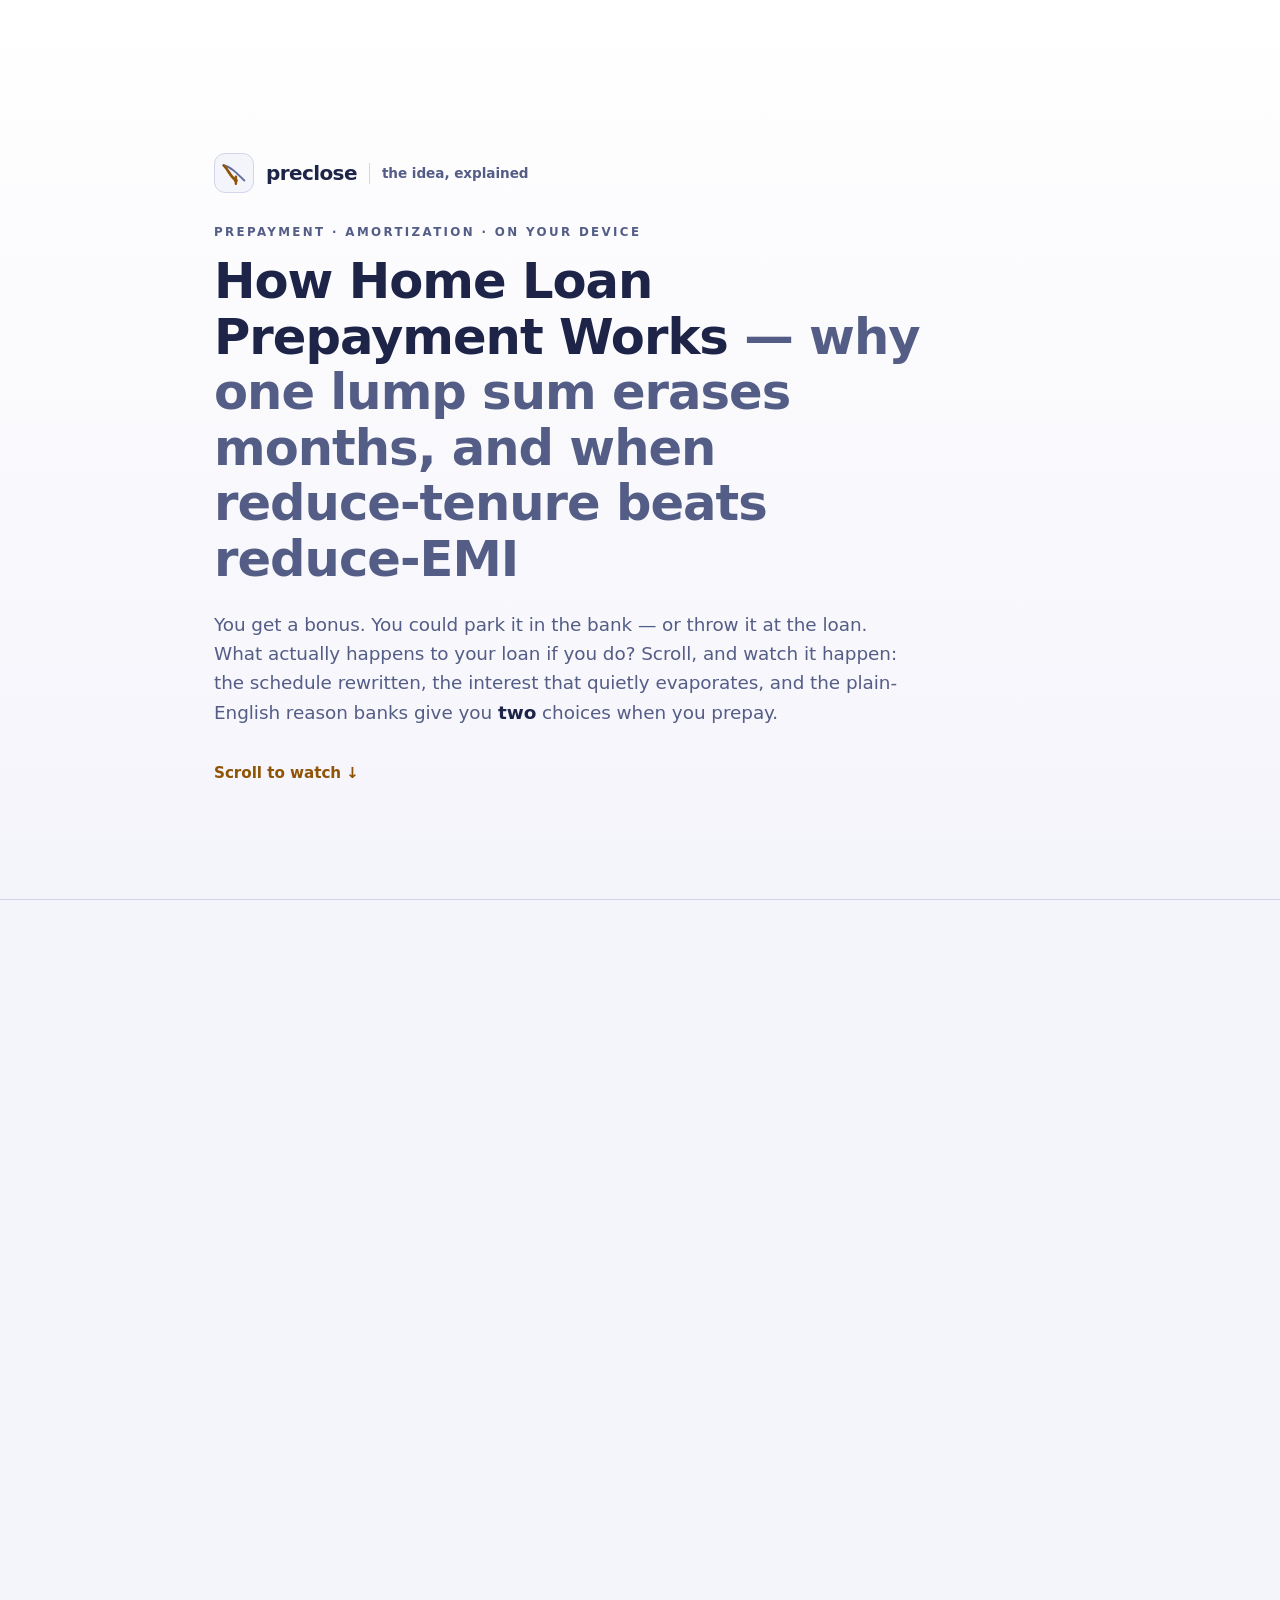
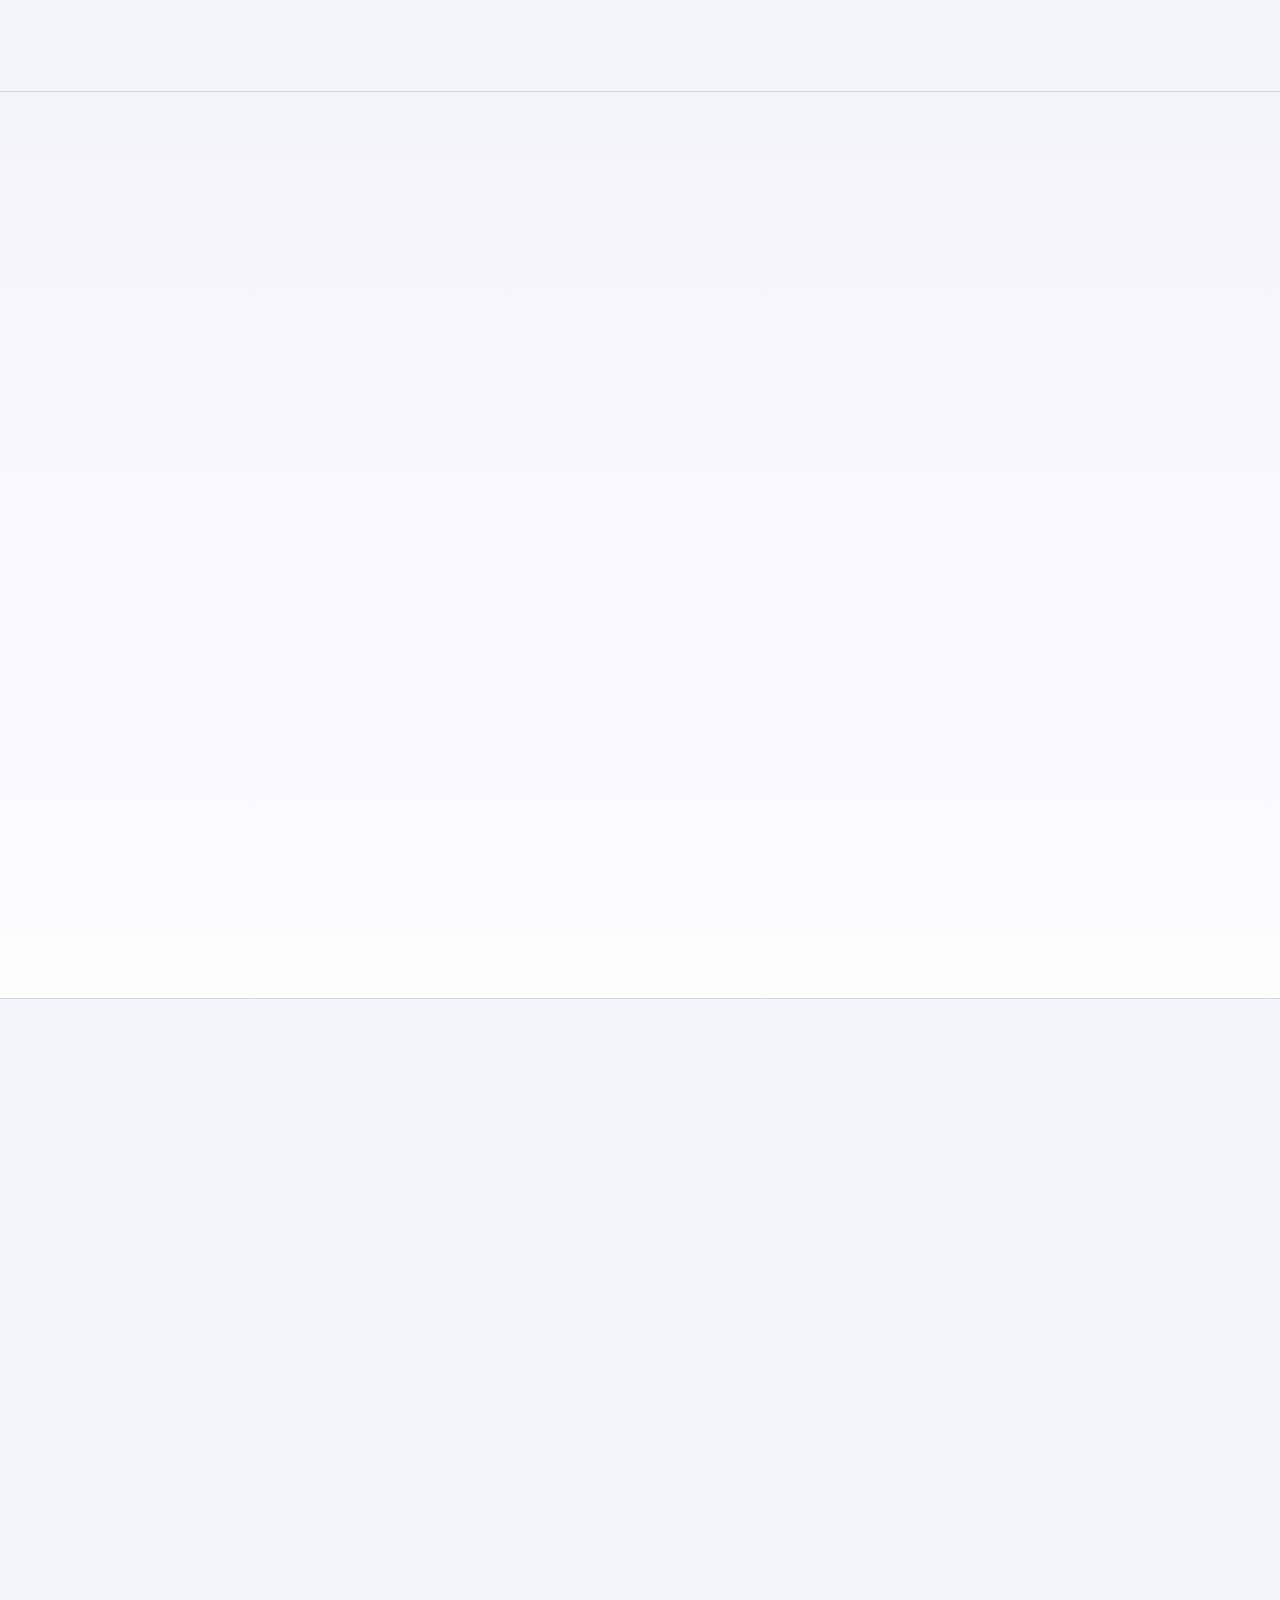
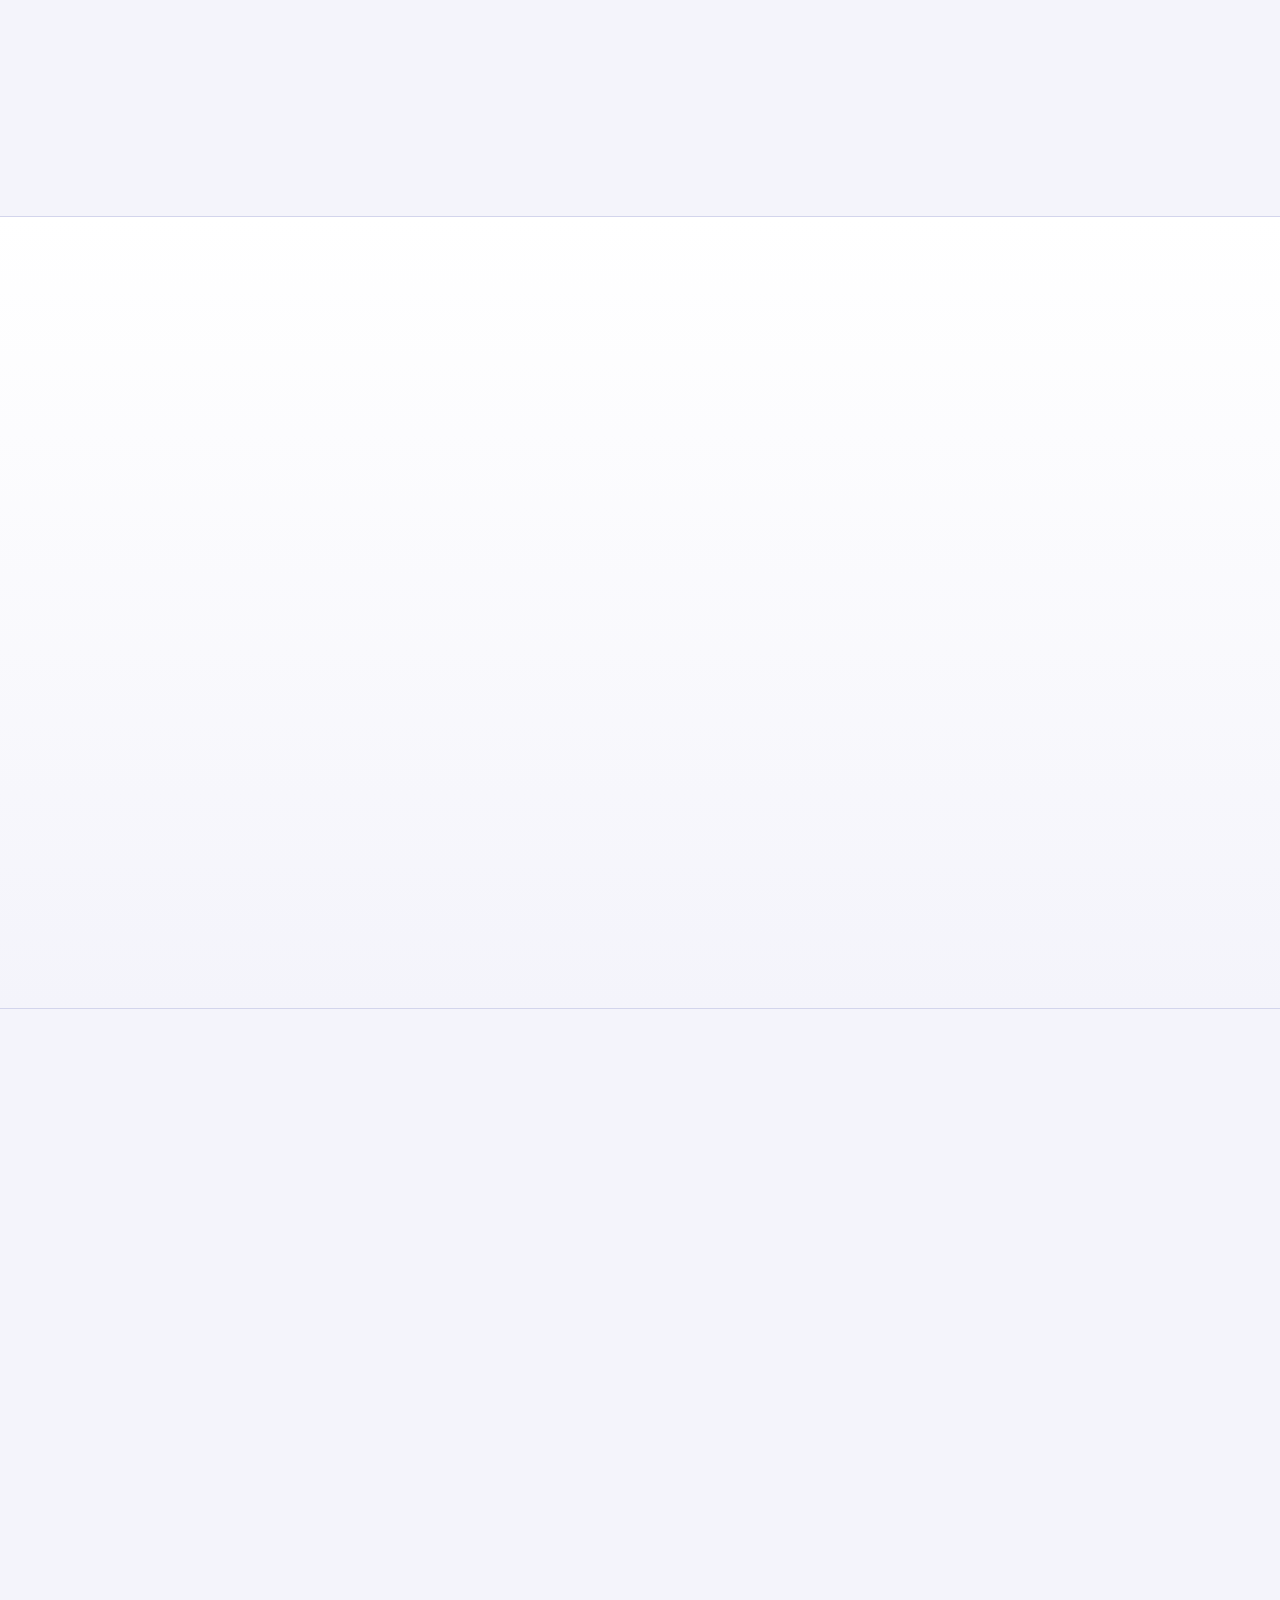
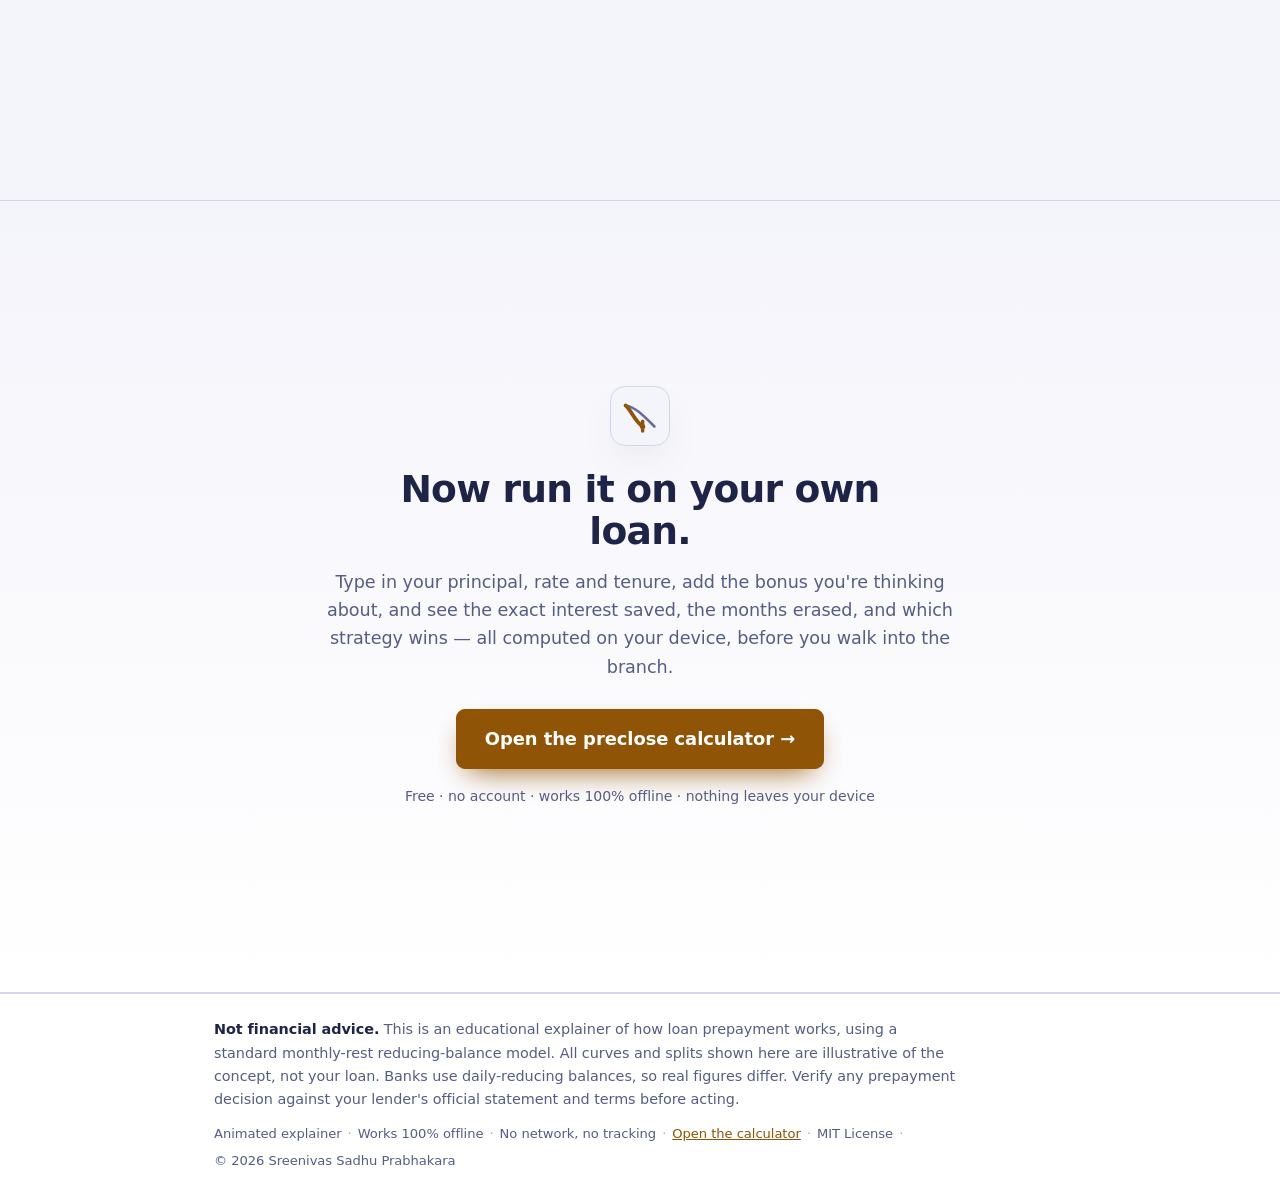
<file: index.html>
<!doctype html>
<html lang="en" class="no-js">
<head>
  <meta charset="utf-8">
  <meta name="viewport" content="width=device-width, initial-scale=1">
  <meta http-equiv="Content-Security-Policy" content="default-src 'self'; connect-src 'none'; img-src 'self' data:; base-uri 'none'; form-action 'none'; frame-ancestors 'none'; object-src 'none'">
  <title>How home loan prepayment works — the reduce-EMI vs reduce-tenure idea, animated</title>
  <meta name="description" content="An animated explainer of how prepaying a home loan actually works: watch the amortization schedule get rewritten, months erased, and see why reduce-tenure usually beats reduce-EMI. Then try the free, offline calculator.">
  <meta name="color-scheme" content="dark light">
  <link rel="canonical" href="https://sreenivas-sadhu-prabhakara.github.io/preclose-explained/">
  <meta name="robots" content="index, follow, max-image-preview:large">
  <meta name="author" content="Sreenivas Sadhu Prabhakara">
  <meta name="keywords" content="how home loan prepayment works, reduce EMI vs reduce tenure explained, what does prepayment do to a loan, part payment interest saved, amortization schedule animation, loan prepayment explainer">
  <meta name="theme-color" content="#0A0D18" media="(prefers-color-scheme: dark)">
  <meta name="theme-color" content="#f4f4fb" media="(prefers-color-scheme: light)">

  <!-- Open Graph -->
  <meta property="og:type" content="website">
  <meta property="og:site_name" content="preclose explained">
  <meta property="og:title" content="How home loan prepayment works — the reduce-EMI vs reduce-tenure idea, animated">
  <meta property="og:description" content="Watch a prepayment rewrite your loan: months erased, interest saved, and why reduce-tenure usually wins. An animated, offline explainer.">
  <meta property="og:url" content="https://sreenivas-sadhu-prabhakara.github.io/preclose-explained/">
  <meta property="og:locale" content="en_IN">
  <meta property="og:image" content="https://sreenivas-sadhu-prabhakara.github.io/preclose-explained/og-image.png">
  <meta property="og:image:width" content="1200">
  <meta property="og:image:height" content="630">
  <meta property="og:image:alt" content="Twin burn-down curves diving to an early loan closure — periwinkle baseline vs amber with-prepayments">

  <!-- Twitter -->
  <meta name="twitter:card" content="summary_large_image">
  <meta name="twitter:title" content="How home loan prepayment works — animated explainer">
  <meta name="twitter:description" content="Watch a prepayment rewrite your loan: months erased, interest saved, reduce-tenure vs reduce-EMI. Offline, no tracking.">
  <meta name="twitter:image" content="https://sreenivas-sadhu-prabhakara.github.io/preclose-explained/og-image.png">
  <meta name="twitter:image:alt" content="Twin burn-down curves diving to an early loan closure">

  <link rel="stylesheet" href="styles.css">
  <link rel="icon" href="favicon.svg" type="image/svg+xml">
  <link rel="apple-touch-icon" href="apple-touch-icon.png">
  <link rel="manifest" href="manifest.webmanifest">

  <!-- Structured data (data block; not affected by script-src) -->
  <script type="application/ld+json">
  {
    "@context": "https://schema.org",
    "@type": "WebApplication",
    "name": "preclose explained",
    "description": "An animated explainer of how home loan prepayment works — how a lump sum rewrites the amortization schedule, why reduce-tenure usually saves more interest than reduce-EMI — with a link to a free, offline prepayment calculator.",
    "url": "https://sreenivas-sadhu-prabhakara.github.io/preclose-explained/",
    "applicationCategory": "FinanceApplication",
    "operatingSystem": "Any (modern web browser)",
    "browserRequirements": "Requires a modern web browser.",
    "isAccessibleForFree": true,
    "offers": { "@type": "Offer", "price": "0", "priceCurrency": "INR" },
    "license": "https://opensource.org/licenses/MIT",
    "author": { "@type": "Person", "name": "Sreenivas Sadhu Prabhakara" },
    "softwareVersion": "0.1.0",
    "featureList": [
      "Animated walkthrough of how prepayment rewrites a loan schedule",
      "Twin burn-down curve visual of interest saved and months erased",
      "Plain-language reduce-EMI vs reduce-tenure comparison",
      "Explains the connect-src 'none' enforced-privacy guarantee",
      "Respects prefers-reduced-motion",
      "Links to a free, offline calculator"
    ]
  }
  </script>
  <script type="application/ld+json">
  {
    "@context": "https://schema.org",
    "@type": "FAQPage",
    "mainEntity": [
      {
        "@type": "Question",
        "name": "What does prepaying a home loan actually do?",
        "acceptedAnswer": {
          "@type": "Answer",
          "text": "A prepayment (part-payment) knocks a lump sum straight off your outstanding principal. Because interest each month is charged on the balance you still owe, a smaller balance means less interest every remaining month. The saving compounds: every rupee of interest you avoid stays in the loan working against future interest too, which is why a single early prepayment can erase many months from the end of the loan."
        }
      },
      {
        "@type": "Question",
        "name": "Is it better to reduce EMI or reduce tenure after a prepayment?",
        "acceptedAnswer": {
          "@type": "Answer",
          "text": "For the same prepayment, reducing the tenure almost always saves more total interest than reducing the EMI. Reduce-tenure keeps your monthly payment the same and finishes the loan earlier; reduce-EMI keeps the end date the same and lowers each payment. Because you keep paying the larger amount against a smaller balance, reduce-tenure clears the principal faster and starves the loan of interest. Reduce-EMI wins only when you specifically need lower monthly cash flow now."
        }
      },
      {
        "@type": "Question",
        "name": "Does this explainer or its calculator send my loan details anywhere?",
        "acceptedAnswer": {
          "@type": "Answer",
          "text": "No. Both pages set a Content-Security-Policy with connect-src 'none', so the browser itself blocks every network request — there is no fetch, no analytics, no tracking. The calculator computes everything on your device and saves scenarios only in your own browser storage. This is an enforced guarantee, not just a promise."
        }
      }
    ]
  }
  </script>
</head>
<body>
  <a class="skip-link" href="#cta">Skip to the calculator link</a>

  <!-- progress rail -->
  <div class="rail" aria-hidden="true"><span class="rail__fill" id="railFill"></span></div>

  <!-- ============ HERO / HOOK ============ -->
  <header class="scene hero" id="top" data-scene>
    <div class="scene__inner hero__inner">
      <div class="brandline">
        <svg class="brandmark" viewBox="0 0 32 32" aria-hidden="true">
          <path d="M5 8 C 12 9, 18 15, 27 24" fill="none" stroke="var(--peri)" stroke-width="2" stroke-linecap="round" opacity="0.85"/>
          <path d="M5 8 C 9 11, 12 20, 18 24" fill="none" stroke="var(--amber)" stroke-width="2.9" stroke-linecap="round"/>
          <line x1="18" y1="20" x2="18" y2="27.5" stroke="var(--amber)" stroke-width="2.6" stroke-linecap="round"/>
          <circle cx="18" cy="24" r="2" fill="var(--amber)"/>
        </svg>
        <span class="brandline__name">preclose</span>
        <span class="brandline__tag">the idea, explained</span>
      </div>

      <p class="eyebrow">Prepayment &middot; amortization &middot; on your device</p>
      <h1 class="hero__title">How Home Loan Prepayment Works<span class="hero__accent"> &mdash; why one lump sum erases months, and when reduce&#8209;tenure beats reduce&#8209;EMI</span></h1>
      <p class="hero__lede">
        You get a bonus. You could park it in the bank &mdash; or throw it at the loan.
        What actually happens to your loan if you do? Scroll, and watch it happen:
        the schedule rewritten, the interest that quietly evaporates, and the plain-English
        reason banks give you <em>two</em> choices when you prepay.
      </p>
      <p class="hero__scrollcue" id="scrollCue">Scroll to watch &darr;</p>
    </div>
  </header>

  <main>
    <!-- ============ SCENE 1: THE PROBLEM ============ -->
    <section class="scene" id="problem" data-scene aria-labelledby="problemH">
      <div class="scene__inner">
        <p class="scene__kicker">The real problem</p>
        <h2 class="scene__h" id="problemH">Your bank shows you an EMI. It never shows you the interest.</h2>
        <p class="scene__body">
          Every month your payment splits in two. Early in a loan, most of it is
          <strong class="ink-peri">interest</strong> &mdash; rent on money you still owe. Only a sliver
          chips at the <strong class="ink-amber">principal</strong>. That ratio is the whole game,
          and no bank statement draws it for you.
        </p>

        <div class="splitviz" aria-hidden="true">
          <div class="splitviz__track" data-anim="split">
            <span class="splitviz__year">Month&nbsp;12</span>
            <div class="splitbar">
              <span class="splitbar__int" style="--w:82%"></span>
              <span class="splitbar__pri" style="--w:18%"></span>
            </div>
            <span class="splitviz__lab"><span class="dot dot--peri"></span>82% interest &middot; <span class="dot dot--amber"></span>18% principal</span>
          </div>
          <div class="splitviz__track" data-anim="split">
            <span class="splitviz__year">Month&nbsp;120</span>
            <div class="splitbar">
              <span class="splitbar__int" style="--w:44%"></span>
              <span class="splitbar__pri" style="--w:56%"></span>
            </div>
            <span class="splitviz__lab"><span class="dot dot--peri"></span>44% interest &middot; <span class="dot dot--amber"></span>56% principal</span>
          </div>
        </div>
        <p class="scene__foot">Illustrative split for a typical 20-year loan &mdash; your exact numbers come from the calculator.</p>
      </div>
    </section>

    <!-- ============ SCENE 2: HOW IT WORKS (the motif) ============ -->
    <section class="scene scene--motif" id="how" data-scene aria-labelledby="howH">
      <div class="scene__inner">
        <p class="scene__kicker">How the prepayment works</p>
        <h2 class="scene__h" id="howH">One lump sum, and the whole curve dives.</h2>
        <p class="scene__body">
          A prepayment lands straight on the <strong class="ink-amber">principal</strong> &mdash; the balance
          you owe. Interest is charged on that balance, so a smaller balance means
          less interest <em>every</em> remaining month. The saving compounds, and the loan
          reaches zero far sooner. That gap is <strong class="ink-amber">months erased</strong>.
        </p>

        <figure class="motif">
          <div class="motif__frame">
            <svg id="burnChart" viewBox="0 0 800 360" role="img" aria-labelledby="burnTitle burnDesc" preserveAspectRatio="none">
              <title id="burnTitle">Outstanding-balance burn-down</title>
              <desc id="burnDesc">Two curves of the outstanding loan balance over time. The periwinkle baseline glides slowly to zero at the original end date. The amber with-prepayment curve drops sharply at a prepayment and reaches zero much earlier, leaving a hatched "months erased" span between the two closure points.</desc>

              <!-- gridlines -->
              <line class="grid-line" x1="60" y1="70"  x2="770" y2="70"/>
              <line class="grid-line" x1="60" y1="150" x2="770" y2="150"/>
              <line class="grid-line" x1="60" y1="230" x2="770" y2="230"/>
              <!-- axes -->
              <line class="axis" x1="60" y1="20" x2="60" y2="310"/>
              <line class="axis" x1="60" y1="310" x2="770" y2="310"/>
              <text class="axis-label" x="60" y="332">start</text>
              <text class="axis-label" x="740" y="332">end</text>
              <text class="axis-label" x="8" y="30">₹</text>

              <!-- erased span (revealed) -->
              <g id="erasedGroup" opacity="0">
                <rect class="erased-span" x="452" y="30" width="288" height="280"/>
                <line class="erased-hatch" x1="452" y1="310" x2="480" y2="30"/>
                <line class="erased-hatch" x1="510" y1="310" x2="538" y2="30"/>
                <line class="erased-hatch" x1="568" y1="310" x2="596" y2="30"/>
                <line class="erased-hatch" x1="626" y1="310" x2="654" y2="30"/>
                <line class="erased-hatch" x1="684" y1="310" x2="712" y2="30"/>
                <text class="erased-label" x="596" y="60" text-anchor="middle">months erased</text>
              </g>

              <!-- baseline periwinkle: start(60,40) to zero at end(740,310) -->
              <path id="curveBase" class="curve-base" d="M60 40 C 300 90, 560 210, 740 310"/>
              <!-- with-prepayment amber: dives at the prepayment marker (x=300), closes early (x=452) -->
              <path id="curvePre" class="curve-pre" d="M60 40 C 180 95, 250 140, 300 165 L 300 120 C 360 175, 410 265, 452 310"/>

              <!-- prepayment marker -->
              <g id="prepayMarker" opacity="0">
                <line class="prepay-line" x1="300" y1="120" x2="300" y2="165"/>
                <circle class="prepay-dot" cx="300" cy="120" r="5"/>
                <text class="prepay-label" x="300" y="108" text-anchor="middle">prepayment</text>
              </g>

              <!-- closure ticks -->
              <g id="closurePre" opacity="0">
                <line class="closure-tick" x1="452" y1="298" x2="452" y2="322"/>
                <circle class="closure-dot" cx="452" cy="310" r="6"/>
              </g>
              <g id="closureBase" opacity="0">
                <line class="closure-tick-dim" x1="740" y1="298" x2="740" y2="322"/>
                <circle class="closure-dot-dim" cx="740" cy="310" r="5"/>
              </g>
            </svg>
          </div>
          <figcaption class="motif__cap">
            <span class="legend"><span class="swatch swatch--base"></span> Baseline &mdash; do nothing</span>
            <span class="legend"><span class="swatch swatch--pre"></span> With one prepayment</span>
            <span class="legend"><span class="swatch swatch--erased"></span> Months erased</span>
          </figcaption>
        </figure>
        <p class="scene__foot">Curves are illustrative of the shape, not your loan. The live calculator draws them to the paisa from your inputs.</p>
      </div>
    </section>

    <!-- ============ SCENE 3: THE TWO CHOICES ============ -->
    <section class="scene" id="choices" data-scene aria-labelledby="choicesH">
      <div class="scene__inner">
        <p class="scene__kicker">The choice every bank offers</p>
        <h2 class="scene__h" id="choicesH">Reduce the tenure, or reduce the EMI?</h2>
        <p class="scene__body">
          When you prepay, the bank asks one question: keep your EMI the same and
          <strong class="ink-amber">finish earlier</strong>, or keep the end date and
          <strong class="ink-peri">pay less each month</strong>? Same lump sum, very different totals.
        </p>

        <div class="choices" data-anim="choices">
          <article class="choice choice--win">
            <header class="choice__head">
              <h3 class="choice__title">Reduce tenure</h3>
              <span class="choice__badge">usually saves more</span>
            </header>
            <p class="choice__desc">Your EMI stays the same. You keep paying the larger amount against a smaller balance, so the principal clears faster and the loan ends sooner.</p>
            <dl class="choice__stats">
              <div><dt>Monthly payment</dt><dd>unchanged</dd></div>
              <div><dt>Loan ends</dt><dd class="pos">much earlier</dd></div>
              <div><dt>Total interest</dt><dd class="pos">lowest</dd></div>
            </dl>
          </article>

          <article class="choice">
            <header class="choice__head">
              <h3 class="choice__title">Reduce EMI</h3>
              <span class="choice__badge choice__badge--muted">easier on cash flow</span>
            </header>
            <p class="choice__desc">Your end date stays the same. Each month costs less &mdash; useful if you need breathing room now &mdash; but you keep paying interest for the full original term.</p>
            <dl class="choice__stats">
              <div><dt>Monthly payment</dt><dd class="pos">lower</dd></div>
              <div><dt>Loan ends</dt><dd>same date</dd></div>
              <div><dt>Total interest</dt><dd>saves less</dd></div>
            </dl>
          </article>
        </div>
        <p class="scene__call">
          <span class="scene__call-mark">&#9670;</span>
          Same prepayment, reduce-tenure almost always wins on total interest &mdash; because you never lower the amount attacking the balance.
        </p>
      </div>
    </section>

    <!-- ============ SCENE 4: PRIVACY GUARANTEE ============ -->
    <section class="scene scene--privacy" id="privacy" data-scene aria-labelledby="privacyH">
      <div class="scene__inner">
        <p class="scene__kicker">The guarantee</p>
        <h2 class="scene__h" id="privacyH">Your loan numbers never leave the device. The browser enforces it.</h2>
        <p class="scene__body">
          A prepayment calculator sees your salary, your loan, your bonus. The honest
          answer to &ldquo;where does that go?&rdquo; is: <strong class="ink-amber">nowhere</strong>.
          The page ships a Content-Security-Policy that sets <code>connect&#8209;src&nbsp;'none'</code> &mdash;
          the browser itself refuses every network request the code could ever make.
        </p>

        <div class="shield" data-anim="shield" aria-hidden="true">
          <div class="shield__device">
            <span class="shield__label">your device</span>
            <span class="shield__pill">principal &middot; rate &middot; bonus</span>
          </div>
          <div class="shield__wall">
            <div class="shield__packet" id="packet"></div>
            <div class="shield__barrier"><span>connect-src 'none'</span></div>
            <div class="shield__blocked">blocked</div>
          </div>
          <div class="shield__cloud">the internet</div>
        </div>
        <p class="scene__foot">No fetch, no analytics, no fonts, no CDN. Not a promise in a privacy policy &mdash; a rule the browser can't ignore.</p>
      </div>
    </section>

    <!-- ============ SCENE 5: FEATURE TOUR ============ -->
    <section class="scene" id="tour" data-scene aria-labelledby="tourH">
      <div class="scene__inner">
        <p class="scene__kicker">What the tool actually does</p>
        <h2 class="scene__h" id="tourH">Everything computed, nothing hidden.</h2>
        <ul class="tour" data-anim="tour">
          <li class="tour__item">
            <span class="tour__icon" aria-hidden="true">&#9636;</span>
            <div><h3 class="tour__t">Full amortization schedule</h3><p class="tour__d">Month-by-month opening balance, interest, principal, closing balance &mdash; grouped by year, reconciled to close at exactly ₹0.</p></div>
          </li>
          <li class="tour__item">
            <span class="tour__icon" aria-hidden="true">&#43;</span>
            <div><h3 class="tour__t">One-time &amp; recurring prepayments</h3><p class="tour__d">A single lump sum or an annual bonus every N months, each with an optional prepayment charge netted honestly out of the savings.</p></div>
          </li>
          <li class="tour__item">
            <span class="tour__icon" aria-hidden="true">&#8646;</span>
            <div><h3 class="tour__t">The side-by-side verdict</h3><p class="tour__d">Reduce-EMI vs reduce-tenure computed together: net interest saved, months erased, new EMI, new closure date, and a one-line call.</p></div>
          </li>
          <li class="tour__item">
            <span class="tour__icon" aria-hidden="true">&#8767;</span>
            <div><h3 class="tour__t">Twin burn-down chart</h3><p class="tour__d">The hero visual you just watched &mdash; drawn to the paisa from your loan, with the hatched months-erased span and closure tick.</p></div>
          </li>
          <li class="tour__item">
            <span class="tour__icon" aria-hidden="true">&#8681;</span>
            <div><h3 class="tour__t">CSV export &amp; print</h3><p class="tour__d">The full rewritten schedule as RFC-4180 CSV, plus a clean print-to-PDF path for your records &mdash; no PDF library, no upload.</p></div>
          </li>
          <li class="tour__item">
            <span class="tour__icon" aria-hidden="true">&#9873;</span>
            <div><h3 class="tour__t">Honest-model note, on-screen</h3><p class="tour__d">Monthly-rest vs your bank's daily-reducing method is stated right beside the results &mdash; not buried in fine print.</p></div>
          </li>
        </ul>
      </div>
    </section>

    <!-- ============ CTA ============ -->
    <section class="scene scene--cta" id="cta" data-scene aria-labelledby="ctaH">
      <div class="scene__inner cta__inner">
        <svg class="cta__mark" viewBox="0 0 32 32" aria-hidden="true">
          <path d="M5 8 C 12 9, 18 15, 27 24" fill="none" stroke="var(--peri)" stroke-width="2" stroke-linecap="round" opacity="0.85"/>
          <path d="M5 8 C 9 11, 12 20, 18 24" fill="none" stroke="var(--amber)" stroke-width="2.9" stroke-linecap="round"/>
          <line x1="18" y1="20" x2="18" y2="27.5" stroke="var(--amber)" stroke-width="2.6" stroke-linecap="round"/>
          <circle cx="18" cy="24" r="2" fill="var(--amber)"/>
        </svg>
        <h2 class="scene__h cta__h" id="ctaH">Now run it on your own loan.</h2>
        <p class="scene__body cta__body">
          Type in your principal, rate and tenure, add the bonus you're thinking about,
          and see the exact interest saved, the months erased, and which strategy wins &mdash;
          all computed on your device, before you walk into the branch.
        </p>
        <a class="btn btn--primary cta__btn" href="https://sreenivas-sadhu-prabhakara.github.io/preclose/">
          Open the preclose calculator &rarr;
        </a>
        <p class="cta__note">Free &middot; no account &middot; works 100% offline &middot; nothing leaves your device</p>
      </div>
    </section>
  </main>

  <footer class="foot">
    <div class="foot__inner">
      <p class="foot__disclaimer">
        <strong>Not financial advice.</strong> This is an educational explainer of how loan
        prepayment works, using a standard monthly-rest reducing-balance model. All curves and
        splits shown here are illustrative of the concept, not your loan. Banks use daily-reducing
        balances, so real figures differ. Verify any prepayment decision against your lender's
        official statement and terms before acting.
      </p>
      <p class="foot__meta">
        <span>Animated explainer</span><span class="foot__dot">&middot;</span>
        <span>Works 100% offline</span><span class="foot__dot">&middot;</span>
        <span>No network, no tracking</span><span class="foot__dot">&middot;</span>
        <span><a href="https://sreenivas-sadhu-prabhakara.github.io/preclose/">Open the calculator</a></span><span class="foot__dot">&middot;</span>
        <span>MIT&nbsp;License</span><span class="foot__dot">&middot;</span>
        <span>&copy; 2026 Sreenivas&nbsp;Sadhu&nbsp;Prabhakara</span>
      </p>
    </div>
  </footer>

  <script src="app.js" defer></script>
</body>
</html>
</file>
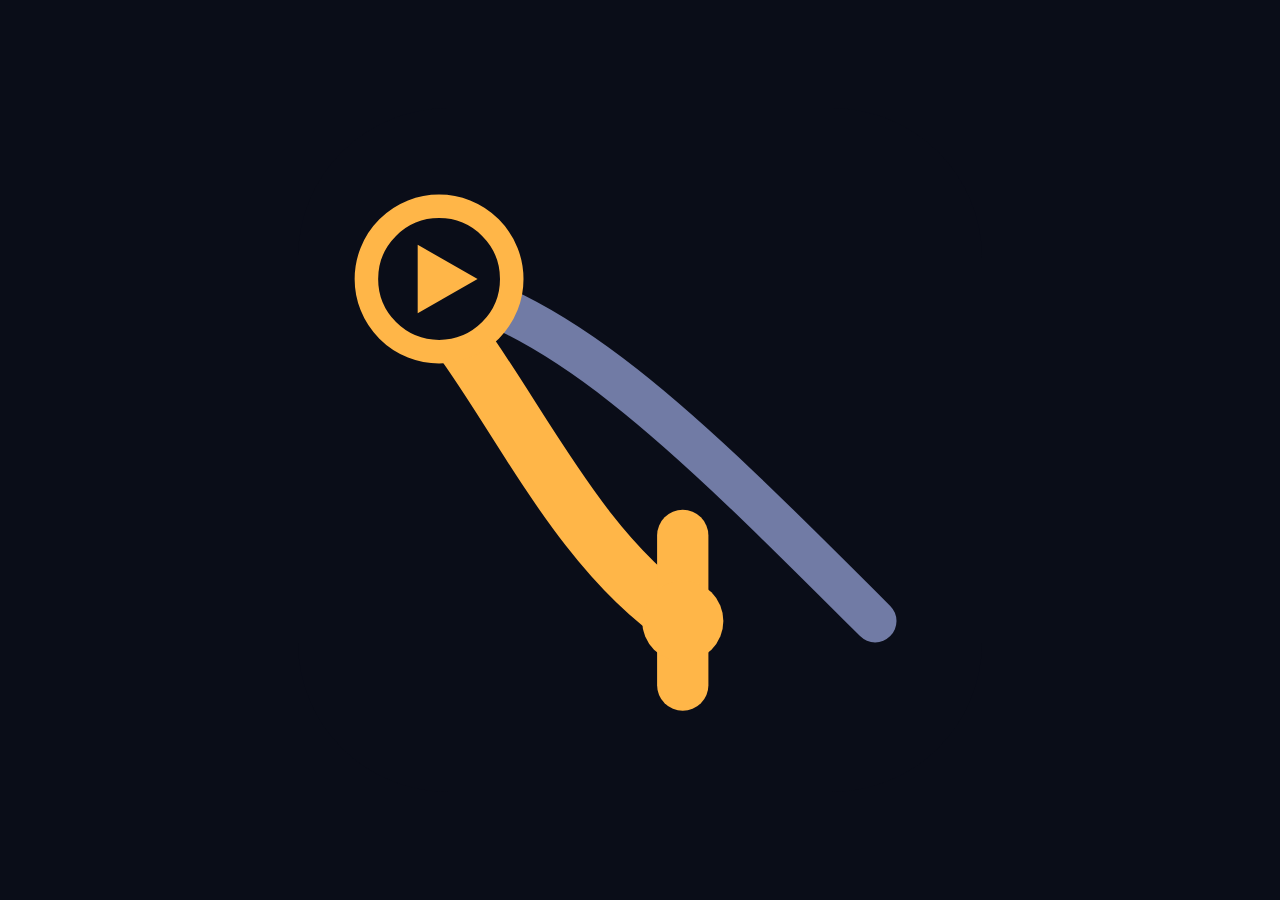
<file: assets/icon.html>
<!doctype html>
<html lang="en">
<head>
<meta charset="utf-8">
<style>
  * { box-sizing: border-box; margin: 0; padding: 0; }
  html, body { width: 100%; height: 100%; overflow: hidden; background: #0A0D18; }
  body { display: grid; place-items: center; }
  /* 12% safe padding -> mark fills the middle 76vmin */
  .mark { width: 76vmin; height: 76vmin; display: block; }
</style>
</head>
<body>
  <svg class="mark" viewBox="0 0 32 32" aria-hidden="true">
    <rect width="32" height="32" rx="7" fill="#0A0D18"/>
    <!-- periwinkle baseline gliding to a far zero -->
    <path d="M5 8 C 12 9, 18 15, 27 24" fill="none" stroke="#8b96c9" stroke-width="2" stroke-linecap="round" opacity="0.8"/>
    <!-- amber curve diving to an early closure -->
    <path d="M5 8 C 9 11, 12 20, 18 24" fill="none" stroke="#ffb648" stroke-width="2.6" stroke-linecap="round"/>
    <line x1="18" y1="20" x2="18" y2="27" stroke="#ffb648" stroke-width="2.4" stroke-linecap="round"/>
    <circle cx="18" cy="24" r="1.9" fill="#ffb648"/>
    <!-- explainer "play" cue at the origin, differentiating from the app icon -->
    <circle cx="6.6" cy="8" r="3.4" fill="#0A0D18" stroke="#ffb648" stroke-width="1.1"/>
    <path d="M5.6 6.4 L8.4 8 L5.6 9.6 Z" fill="#ffb648"/>
  </svg>
</body>
</html>
</file>
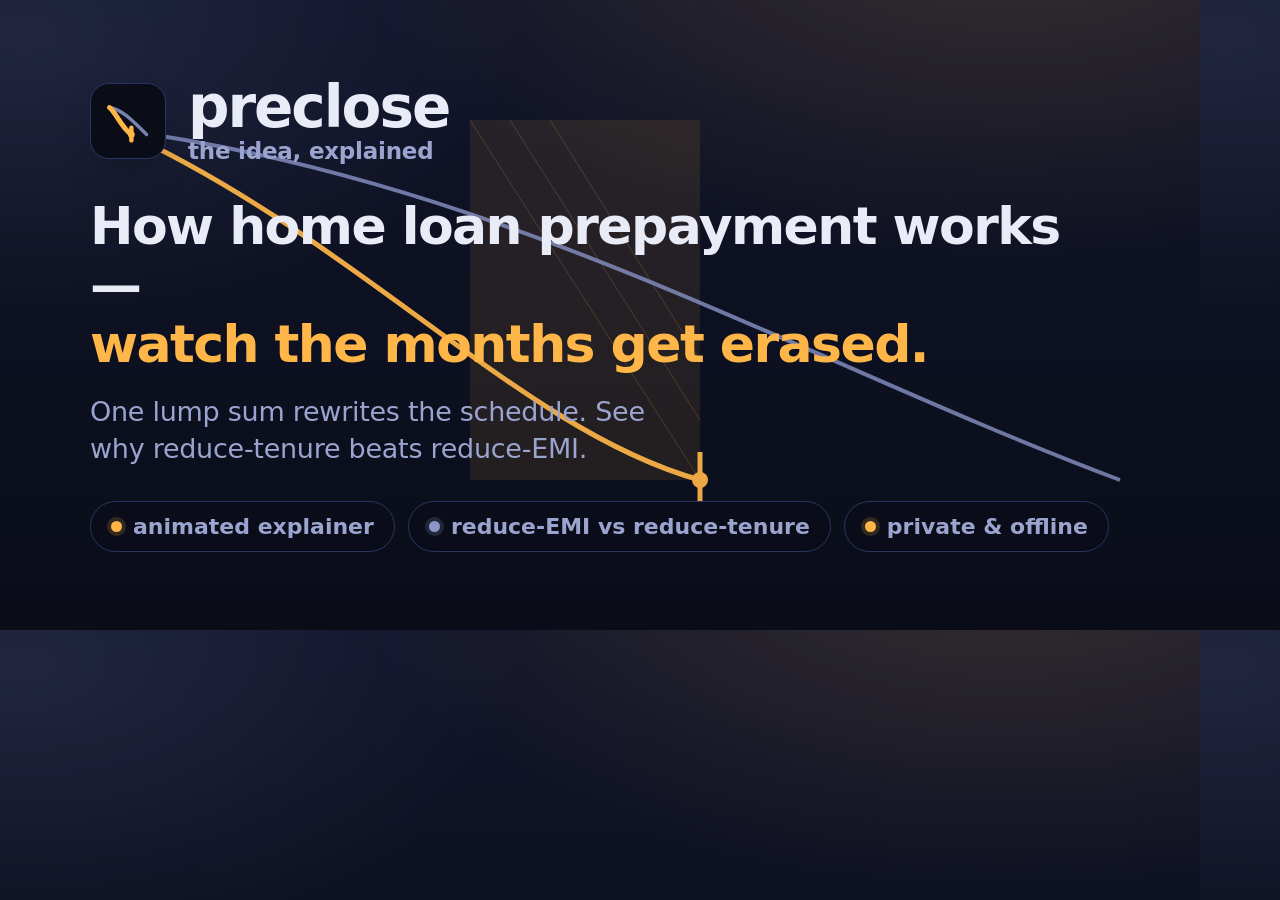
<file: assets/og.html>
<!doctype html>
<html lang="en">
<head>
<meta charset="utf-8">
<style>
  :root {
    --bg: #0A0D18; --panel: #161c38; --line: #2b3560;
    --ink: #e9ecf7; --muted: #9aa4cf; --amber: #ffb648; --peri: #8b96c9;
    --sans: system-ui, -apple-system, "Segoe UI", Roboto, "Noto Sans", Helvetica, Arial, sans-serif;
  }
  * { box-sizing: border-box; margin: 0; padding: 0; }
  html, body { width: 1200px; height: 630px; overflow: hidden; }
  body {
    position: relative;
    background:
      radial-gradient(1100px 560px at 84% -12%, rgba(255,182,72,0.16), transparent 60%),
      radial-gradient(900px 520px at 2% 6%, rgba(139,150,201,0.14), transparent 55%),
      linear-gradient(180deg, #10142a 0%, #0A0D18 100%);
    font-family: var(--sans); color: var(--ink);
    -webkit-font-smoothing: antialiased;
  }
  .chart { position: absolute; inset: 0; width: 1200px; height: 630px; opacity: 0.92; }
  .frame { position: absolute; inset: 0; padding: 78px 90px; display: flex; flex-direction: column; justify-content: space-between; }
  .brand { display: flex; align-items: center; gap: 22px; }
  .mark { width: 76px; height: 76px; border-radius: 19px; background: var(--bg); border: 1px solid var(--line); padding: 10px; box-shadow: 0 18px 44px -22px rgba(0,0,0,0.7); }
  .wordmark { font-size: 58px; font-weight: 800; letter-spacing: -0.035em; line-height: 1; color: var(--ink); }
  .wordmark small { display: block; font-size: 23px; font-weight: 600; letter-spacing: -0.01em; color: var(--muted); margin-top: 4px; }
  .headline { max-width: 980px; }
  .headline h1 { font-size: 52px; font-weight: 800; letter-spacing: -0.03em; line-height: 1.14; color: var(--ink); }
  .headline .amber { color: var(--amber); }
  .headline p { margin-top: 20px; font-size: 27px; font-weight: 500; letter-spacing: -0.01em; color: var(--muted); line-height: 1.35; max-width: 34ch; }
  .chips { display: flex; align-items: center; gap: 13px; }
  .chip { display: inline-flex; align-items: center; gap: 11px; padding: 12px 20px; border: 1px solid var(--line); border-radius: 999px; background: rgba(10,13,24,0.5); font-size: 22px; font-weight: 600; color: var(--muted); }
  .chip .dot { width: 11px; height: 11px; border-radius: 50%; }
  .chip .dot--amber { background: var(--amber); box-shadow: 0 0 0 4px rgba(255,182,72,0.16); }
  .chip .dot--peri { background: var(--peri); box-shadow: 0 0 0 4px rgba(139,150,201,0.18); }
</style>
</head>
<body>
  <!-- twin burn-down curves — the shared motif -->
  <svg class="chart" viewBox="0 0 1200 630" preserveAspectRatio="none" aria-hidden="true">
    <rect x="470" y="120" width="230" height="360" fill="rgba(255,182,72,0.10)"/>
    <line x1="470" y1="120" x2="700" y2="480" stroke="#ffb648" stroke-width="1" opacity="0.22"/>
    <line x1="510" y1="120" x2="700" y2="420" stroke="#ffb648" stroke-width="1" opacity="0.22"/>
    <line x1="550" y1="120" x2="700" y2="360" stroke="#ffb648" stroke-width="1" opacity="0.22"/>
    <path d="M120 130 C 500 180, 800 360, 1120 480" fill="none" stroke="#8b96c9" stroke-width="4" opacity="0.85"/>
    <path d="M120 130 C 360 240, 520 430, 700 480" fill="none" stroke="#ffb648" stroke-width="5"/>
    <line x1="700" y1="452" x2="700" y2="502" stroke="#ffb648" stroke-width="5"/>
    <circle cx="700" cy="480" r="8" fill="#ffb648"/>
  </svg>

  <div class="frame">
    <div class="brand">
      <svg class="mark" viewBox="0 0 32 32" aria-hidden="true">
        <path d="M5 8 C 12 9, 18 15, 27 24" fill="none" stroke="#8b96c9" stroke-width="2" stroke-linecap="round" opacity="0.85"/>
        <path d="M5 8 C 9 11, 12 20, 18 24" fill="none" stroke="#ffb648" stroke-width="2.9" stroke-linecap="round"/>
        <line x1="18" y1="20" x2="18" y2="27.5" stroke="#ffb648" stroke-width="2.6" stroke-linecap="round"/>
        <circle cx="18" cy="24" r="2" fill="#ffb648"/>
      </svg>
      <span class="wordmark">preclose<small>the idea, explained</small></span>
    </div>

    <div class="headline">
      <h1>How home loan prepayment works &mdash;<br><span class="amber">watch the months get erased.</span></h1>
      <p>One lump sum rewrites the schedule. See why reduce-tenure beats reduce-EMI.</p>
    </div>

    <div class="chips">
      <span class="chip"><span class="dot dot--amber"></span>animated explainer</span>
      <span class="chip"><span class="dot dot--peri"></span>reduce-EMI vs reduce-tenure</span>
      <span class="chip"><span class="dot dot--amber"></span>private &amp; offline</span>
    </div>
  </div>
</body>
</html>
</file>
<file: styles.css>
/* ============================================================
   preclose explained — animated explainer.
   Shares the preclose identity: blue-black indigo + Closure Amber,
   periwinkle baseline, twin burn-down motif.
   ============================================================ */

:root {
  /* dark (default) */
  --bg:        #0A0D18;
  --panel:     #161c38;
  --panel2:    #1c2444;
  --line:      #2b3560;
  --ink:       #e9ecf7;
  --muted:     #9aa4cf;
  --amber:     #ffb648;   /* Closure Amber */
  --amber-ink: #2a1c02;
  --peri:      #8b96c9;   /* periwinkle baseline */
  --amber-dim: rgba(255, 182, 72, 0.14);
  --peri-dim:  rgba(139, 150, 201, 0.16);
  --erased:    rgba(255, 182, 72, 0.14);
  --code-bg:   rgba(255, 182, 72, 0.12);

  --sans: system-ui, -apple-system, "Segoe UI", Roboto, "Noto Sans", Helvetica, Arial, sans-serif;
  --radius: 14px;
  --radius-sm: 9px;
  --shadow: 0 18px 44px -24px rgba(0,0,0,0.75);
  --wrap: 900px;
  --ease: cubic-bezier(0.22, 0.61, 0.36, 1);
}

[data-theme="light"], :root.light {
  --bg:        #f4f4fb;
  --panel:     #ffffff;
  --panel2:    #ececf7;
  --line:      #d3d5ec;
  --ink:       #1d2447;
  --muted:     #545d86;
  --amber:     #8f5406;   /* deepened for AA on light */
  --amber-ink: #ffffff;
  --peri:      #4d5691;   /* darkened periwinkle for AA line/text on light */
  --amber-dim: rgba(143, 84, 6, 0.11);
  --peri-dim:  rgba(77, 86, 145, 0.14);
  --erased:    rgba(143, 84, 6, 0.13);
  --code-bg:   rgba(143, 84, 6, 0.12);
}
@media (prefers-color-scheme: light) {
  :root:not([data-theme="dark"]):not(.dark) {
    --bg:        #f4f4fb;
    --panel:     #ffffff;
    --panel2:    #ececf7;
    --line:      #d3d5ec;
    --ink:       #1d2447;
    --muted:     #545d86;
    --amber:     #8f5406;
    --amber-ink: #ffffff;
    --peri:      #4d5691;
    --amber-dim: rgba(143, 84, 6, 0.11);
    --peri-dim:  rgba(77, 86, 145, 0.14);
    --erased:    rgba(143, 84, 6, 0.13);
    --code-bg:   rgba(143, 84, 6, 0.12);
  }
}

* { box-sizing: border-box; }
html { -webkit-text-size-adjust: 100%; scroll-behavior: smooth; }

body {
  margin: 0;
  background: var(--bg);
  color: var(--ink);
  font-family: var(--sans);
  font-size: 17px;
  line-height: 1.6;
  letter-spacing: -0.003em;
  -webkit-font-smoothing: antialiased;
  text-rendering: optimizeLegibility;
}
body::before {
  content: ""; position: fixed; inset: 0; z-index: -1; pointer-events: none;
  background:
    radial-gradient(1100px 560px at 82% -10%, var(--amber-dim), transparent 60%),
    radial-gradient(900px 520px at 4% 6%, var(--peri-dim), transparent 55%);
}

h1, h2, h3 { margin: 0; font-weight: 800; letter-spacing: -0.02em; line-height: 1.12; }
p { margin: 0; }
em { font-style: normal; color: var(--ink); font-weight: 600; }
code {
  font-family: ui-monospace, "SF Mono", "Cascadia Code", Menlo, Consolas, monospace;
  background: var(--code-bg); color: var(--amber);
  padding: 2px 7px; border-radius: 6px; font-size: 0.92em; font-weight: 700;
  white-space: nowrap;
}
.ink-amber { color: var(--amber); }
.ink-peri  { color: var(--peri); }
.dot { display: inline-block; width: 9px; height: 9px; border-radius: 50%; vertical-align: middle; }
.dot--amber { background: var(--amber); }
.dot--peri  { background: var(--peri); }

/* tabular figures */
.splitviz, .choice__stats, .motif { font-variant-numeric: tabular-nums; }

.skip-link {
  position: absolute; left: 12px; top: -60px;
  background: var(--amber); color: var(--amber-ink);
  padding: 10px 16px; border-radius: 10px; font-weight: 700;
  z-index: 60; transition: top 0.18s var(--ease); text-decoration: none;
}
.skip-link:focus { top: 12px; }

a { color: var(--amber); }
a:focus-visible, button:focus-visible {
  outline: 3px solid var(--amber); outline-offset: 3px; border-radius: 6px;
}

/* ============================================================ PROGRESS RAIL */
.rail {
  position: fixed; top: 0; left: 0; right: 0; height: 4px;
  background: transparent; z-index: 55;
}
.rail__fill {
  display: block; height: 100%; width: 0%;
  background: linear-gradient(90deg, var(--peri), var(--amber));
  transition: width 0.12s linear;
}

/* ============================================================ SCENE SCAFFOLD */
.scene {
  min-height: 88vh;
  display: flex; align-items: center;
  border-bottom: 1px solid var(--line);
  padding: 64px 0;
}
.scene__inner {
  width: 100%; max-width: var(--wrap); margin: 0 auto; padding: 0 24px;
}
.scene__kicker {
  font-size: 0.74rem; text-transform: uppercase; letter-spacing: 0.2em;
  color: var(--amber); font-weight: 700; margin-bottom: 14px;
}
.scene__h { font-size: clamp(1.5rem, 3.6vw, 2.35rem); max-width: 20ch; }
.scene__body { margin-top: 18px; max-width: 60ch; color: var(--muted); font-size: 1.1rem; }
.scene__body strong { font-weight: 700; }
.scene__foot { margin-top: 20px; color: var(--muted); font-size: 0.86rem; max-width: 60ch; opacity: 0.85; }
.scene__call {
  margin-top: 26px; max-width: 62ch;
  border: 1px solid var(--amber); border-radius: var(--radius);
  background: var(--amber-dim); padding: 16px 20px;
  color: var(--ink); font-weight: 600; font-size: 1.05rem;
}
.scene__call-mark { color: var(--amber); margin-right: 8px; font-weight: 800; }

/* scroll-reveal base state (JS toggles .in) */
[data-scene] .scene__inner > * { opacity: 0; transform: translateY(22px); }
[data-scene].in .scene__inner > * {
  opacity: 1; transform: none;
  transition: opacity 0.6s var(--ease), transform 0.6s var(--ease);
}
[data-scene].in .scene__inner > *:nth-child(2) { transition-delay: 0.06s; }
[data-scene].in .scene__inner > *:nth-child(3) { transition-delay: 0.12s; }
[data-scene].in .scene__inner > *:nth-child(4) { transition-delay: 0.18s; }
[data-scene].in .scene__inner > *:nth-child(5) { transition-delay: 0.24s; }

/* ============================================================ HERO */
.hero {
  min-height: 100vh;
  background: linear-gradient(180deg, var(--panel) 0%, var(--bg) 100%);
}
.hero__inner { padding-top: 40px; }
.brandline { display: flex; align-items: center; gap: 12px; margin-bottom: 30px; }
.brandmark { width: 40px; height: 40px; border: 1px solid var(--line); border-radius: 11px; background: var(--bg); padding: 4px; box-shadow: var(--shadow); }
.brandline__name { font-weight: 800; font-size: 1.25rem; letter-spacing: -0.03em; }
.brandline__tag { color: var(--muted); font-size: 0.85rem; font-weight: 600; border-left: 1px solid var(--line); padding-left: 12px; }
.eyebrow { font-size: 0.74rem; text-transform: uppercase; letter-spacing: 0.2em; color: var(--muted); font-weight: 600; }
.hero__title { font-size: clamp(1.9rem, 5vw, 3.1rem); font-weight: 800; margin-top: 12px; max-width: 22ch; }
.hero__accent { color: var(--muted); font-weight: 600; }
.hero__lede { margin-top: 22px; max-width: 60ch; color: var(--muted); font-size: 1.15rem; }
.hero__scrollcue {
  margin-top: 34px; color: var(--amber); font-weight: 700; font-size: 0.95rem;
  animation: bob 1.8s var(--ease) infinite;
}
@keyframes bob { 0%,100% { transform: translateY(0); } 50% { transform: translateY(6px); } }

/* ============================================================ SCENE 1: SPLIT */
.splitviz { margin-top: 30px; display: grid; gap: 22px; max-width: 620px; }
.splitviz__track { display: grid; gap: 8px; }
.splitviz__year { font-weight: 700; font-size: 0.9rem; color: var(--muted); }
.splitbar {
  display: flex; height: 34px; border-radius: 8px; overflow: hidden;
  border: 1px solid var(--line);
}
.splitbar__int, .splitbar__pri { display: block; height: 100%; width: 0; transition: width 0.9s var(--ease); }
.splitbar__int { background: var(--peri); }
.splitbar__pri { background: var(--amber); }
[data-scene].in .splitviz__track[data-anim="split"] .splitbar__int { width: var(--w); }
[data-scene].in .splitviz__track[data-anim="split"] .splitbar__pri { width: var(--w); }
.splitviz__lab { color: var(--muted); font-size: 0.88rem; font-weight: 600; }
.splitviz__lab .dot { margin-right: 3px; }

/* ============================================================ SCENE 2: MOTIF CHART */
.scene--motif { background: linear-gradient(180deg, var(--bg), var(--panel) 120%); }
.motif { margin: 30px 0 0; }
.motif__frame {
  border: 1px solid var(--line); border-radius: var(--radius);
  background: var(--panel); padding: 16px; box-shadow: var(--shadow);
}
#burnChart { width: 100%; height: auto; display: block; }
.grid-line { stroke: var(--line); stroke-width: 0.5; opacity: 0.6; }
.axis { stroke: var(--line); stroke-width: 1; }
.axis-label { fill: var(--muted); font-size: 12px; font-family: var(--sans); }
.curve-base { fill: none; stroke: var(--peri); stroke-width: 2.6; }
.curve-pre  { fill: none; stroke: var(--amber); stroke-width: 3.2; }
.erased-span { fill: var(--erased); }
.erased-hatch { stroke: var(--amber); stroke-width: 1; opacity: 0.5; }
.erased-label { fill: var(--amber); font-size: 13px; font-weight: 700; font-family: var(--sans); }
.prepay-line { stroke: var(--amber); stroke-width: 2; stroke-dasharray: 3 3; }
.prepay-dot  { fill: var(--amber); }
.prepay-label { fill: var(--amber); font-size: 12px; font-weight: 700; font-family: var(--sans); }
.closure-tick { stroke: var(--amber); stroke-width: 3; }
.closure-dot  { fill: var(--amber); }
.closure-tick-dim { stroke: var(--peri); stroke-width: 2.4; }
.closure-dot-dim  { fill: var(--peri); }

/* draw-on animation: stroke the curves when the scene is in view */
.curve-base { stroke-dasharray: 1100; stroke-dashoffset: 1100; }
.curve-pre  { stroke-dasharray: 1100; stroke-dashoffset: 1100; }
[data-scene].in #curveBase { animation: draw 1.5s var(--ease) 0.2s forwards; }
[data-scene].in #curvePre  { animation: draw 1.4s var(--ease) 1.0s forwards; }
[data-scene].in #prepayMarker { animation: fade 0.5s var(--ease) 1.6s forwards; }
[data-scene].in #erasedGroup  { animation: fade 0.6s var(--ease) 2.2s forwards; }
[data-scene].in #closurePre   { animation: pop 0.5s var(--ease) 2.4s forwards; }
[data-scene].in #closureBase  { animation: fade 0.5s var(--ease) 2.6s forwards; }
@keyframes draw { to { stroke-dashoffset: 0; } }
@keyframes fade { to { opacity: 1; } }
@keyframes pop { 0% { opacity: 0; transform: scale(0.6); } 60% { opacity: 1; transform: scale(1.15); } 100% { opacity: 1; transform: scale(1); } }

.motif__cap { display: flex; flex-wrap: wrap; gap: 18px; margin: 12px 2px 0; color: var(--muted); font-size: 0.88rem; }
.legend { display: inline-flex; align-items: center; gap: 8px; }
.swatch { width: 22px; height: 4px; border-radius: 2px; display: inline-block; }
.swatch--base { background: var(--peri); }
.swatch--pre  { background: var(--amber); }
.swatch--erased { background: repeating-linear-gradient(45deg, var(--amber) 0 3px, transparent 3px 6px); height: 12px; }

/* ============================================================ SCENE 3: CHOICES */
.choices { margin-top: 30px; display: grid; grid-template-columns: 1fr 1fr; gap: 18px; }
.choice {
  border: 1px solid var(--line); border-radius: var(--radius);
  background: var(--panel); padding: 22px;
  transition: transform 0.5s var(--ease), opacity 0.5s var(--ease);
}
.choice--win { border-color: var(--amber); box-shadow: 0 0 0 1px var(--amber) inset, var(--shadow); }
.choice__head { display: flex; flex-wrap: wrap; gap: 10px; align-items: center; justify-content: space-between; }
.choice__title { font-size: 1.25rem; }
.choice__badge {
  font-size: 0.66rem; font-weight: 800; text-transform: uppercase; letter-spacing: 0.06em;
  background: var(--amber); color: var(--amber-ink); padding: 4px 10px; border-radius: 999px;
}
.choice__badge::before { content: "\2713\00a0"; }
.choice__badge--muted { background: var(--panel2); color: var(--muted); border: 1px solid var(--line); }
.choice__badge--muted::before { content: ""; }
.choice__desc { margin-top: 12px; color: var(--muted); font-size: 0.98rem; }
.choice__stats { margin: 16px 0 0; display: grid; gap: 8px; }
.choice__stats div { display: flex; justify-content: space-between; gap: 12px; border-top: 1px solid var(--line); padding-top: 8px; }
.choice__stats dt { color: var(--muted); font-size: 0.9rem; margin: 0; }
.choice__stats dd { margin: 0; font-weight: 700; text-align: right; }
.choice__stats dd.pos { color: var(--amber); }

/* ============================================================ SCENE 4: PRIVACY SHIELD */
.scene--privacy { background: linear-gradient(180deg, var(--panel) 0%, var(--bg) 100%); }
.shield {
  margin-top: 34px; display: grid;
  grid-template-columns: 1fr auto 1fr; align-items: center; gap: 8px;
  max-width: 720px;
}
.shield__device, .shield__cloud {
  border: 1px solid var(--line); border-radius: var(--radius);
  background: var(--panel); padding: 18px; text-align: center;
}
.shield__label { display: block; font-weight: 800; color: var(--amber); font-size: 0.9rem; text-transform: uppercase; letter-spacing: 0.1em; }
.shield__pill { display: inline-block; margin-top: 10px; padding: 6px 12px; border-radius: 999px; background: var(--panel2); border: 1px solid var(--line); color: var(--muted); font-size: 0.82rem; font-weight: 600; }
.shield__cloud { color: var(--muted); font-weight: 700; }
.shield__wall { position: relative; height: 120px; display: grid; place-items: center; overflow: hidden; }
.shield__barrier {
  position: relative; z-index: 2;
  width: 4px; height: 100%; border-radius: 4px;
  background: repeating-linear-gradient(180deg, var(--amber) 0 8px, transparent 8px 14px);
}
.shield__barrier span {
  position: absolute; left: 50%; top: 50%; transform: translate(-50%, -50%) rotate(-90deg);
  white-space: nowrap; font-family: ui-monospace, Menlo, monospace; font-size: 0.72rem;
  font-weight: 700; color: var(--amber); background: var(--bg); padding: 3px 8px; border-radius: 5px;
  border: 1px solid var(--amber);
}
.shield__packet {
  position: absolute; left: 6px; top: 50%; width: 26px; height: 16px; margin-top: -8px;
  border-radius: 4px; background: var(--peri); z-index: 1;
}
[data-scene].in .shield[data-anim="shield"] .shield__packet {
  animation: throw 2.6s var(--ease) 0.4s infinite;
}
@keyframes throw {
  0% { left: 6px; opacity: 1; transform: scale(1); }
  38% { left: calc(50% - 22px); opacity: 1; transform: scale(1); }
  50% { left: calc(50% - 22px); opacity: 1; transform: scale(1.25); background: var(--amber); }
  62% { left: calc(50% - 40px); opacity: 0.6; transform: scale(0.6) rotate(-25deg); }
  80%,100% { left: 6px; opacity: 0; transform: scale(0.4); }
}
.shield__blocked {
  position: absolute; right: 8px; top: 50%; transform: translateY(-50%);
  color: var(--muted); font-size: 0.78rem; font-weight: 700; text-transform: uppercase; letter-spacing: 0.08em;
  opacity: 0.7;
}

/* ============================================================ SCENE 5: TOUR */
.tour { margin: 30px 0 0; padding: 0; list-style: none; display: grid; grid-template-columns: 1fr 1fr; gap: 16px; }
.tour__item {
  display: flex; gap: 14px; align-items: flex-start;
  border: 1px solid var(--line); border-left: 3px solid var(--amber);
  border-radius: var(--radius-sm); background: var(--panel); padding: 16px 18px;
  opacity: 0; transform: translateY(16px);
}
[data-scene].in .tour[data-anim="tour"] .tour__item {
  opacity: 1; transform: none; transition: opacity 0.5s var(--ease), transform 0.5s var(--ease);
}
[data-scene].in .tour__item:nth-child(2) { transition-delay: 0.07s; }
[data-scene].in .tour__item:nth-child(3) { transition-delay: 0.14s; }
[data-scene].in .tour__item:nth-child(4) { transition-delay: 0.21s; }
[data-scene].in .tour__item:nth-child(5) { transition-delay: 0.28s; }
[data-scene].in .tour__item:nth-child(6) { transition-delay: 0.35s; }
.tour__icon {
  flex: none; width: 38px; height: 38px; display: grid; place-items: center;
  border-radius: 10px; background: var(--amber-dim); color: var(--amber);
  font-size: 1.2rem; font-weight: 800; border: 1px solid var(--amber);
}
.tour__t { font-size: 1.02rem; }
.tour__d { margin-top: 5px; color: var(--muted); font-size: 0.92rem; }

/* ============================================================ CTA */
.scene--cta {
  background: linear-gradient(180deg, var(--bg) 0%, var(--panel) 100%);
  text-align: center;
}
.cta__inner { display: flex; flex-direction: column; align-items: center; }
.cta__mark { width: 60px; height: 60px; border: 1px solid var(--line); border-radius: 15px; background: var(--bg); padding: 8px; box-shadow: var(--shadow); }
.cta__h { margin-top: 22px; max-width: 22ch; }
.cta__body { margin-top: 16px; max-width: 56ch; text-align: center; }
.btn {
  font: inherit; font-weight: 800; cursor: pointer; display: inline-block;
  border-radius: var(--radius-sm); padding: 15px 28px; border: 1px solid var(--line);
  text-decoration: none;
}
.btn--primary { background: var(--amber); color: var(--amber-ink); border-color: var(--amber); }
.btn--primary:hover { filter: brightness(1.06); }
.cta__btn { margin-top: 28px; font-size: 1.12rem; box-shadow: 0 12px 30px -12px var(--amber); }
.cta__note { margin-top: 16px; color: var(--muted); font-size: 0.88rem; }
/* keep CTA children visible even before .in, so the link never hides */
[data-scene].scene--cta .scene__inner > * { opacity: 1; transform: none; }

/* ============================================================ FOOTER */
.foot { border-top: 1px solid var(--line); background: var(--panel); }
.foot__inner { max-width: var(--wrap); margin: 0 auto; padding: 24px; }
.foot__disclaimer { color: var(--muted); font-size: 0.9rem; max-width: 82ch; }
.foot__disclaimer strong { color: var(--ink); }
.foot__meta { margin-top: 12px; color: var(--muted); font-size: 0.82rem; display: flex; flex-wrap: wrap; gap: 6px; align-items: center; }
.foot__meta a { color: var(--amber); }
.foot__dot { opacity: 0.5; }

/* ============================================================ RESPONSIVE */
@media (max-width: 660px) {
  .choices { grid-template-columns: 1fr; }
  .tour { grid-template-columns: 1fr; }
  .shield { grid-template-columns: 1fr; gap: 14px; }
  .shield__wall { height: 80px; }
  .shield__barrier { width: 100%; height: 4px; background: repeating-linear-gradient(90deg, var(--amber) 0 8px, transparent 8px 14px); }
  .shield__barrier span { transform: translate(-50%, -50%); }
  .scene { min-height: auto; }
}

/* ============================================================ MOTION — reduced */
@media (prefers-reduced-motion: reduce) {
  html { scroll-behavior: auto; }
  * { transition: none !important; animation: none !important; }
  /* everything must be in its final, legible state */
  [data-scene] .scene__inner > * { opacity: 1 !important; transform: none !important; }
  .tour__item { opacity: 1 !important; transform: none !important; }
  .splitbar__int, .splitbar__pri { width: var(--w) !important; }
  #curveBase, #curvePre { stroke-dashoffset: 0 !important; }
  #prepayMarker, #erasedGroup, #closurePre, #closureBase { opacity: 1 !important; }
  .hero__scrollcue { animation: none; }
}

/* ============================================================ NO-JS fallback:
   without app.js the .in class is never added; make scenes visible anyway. */
.no-js [data-scene] .scene__inner > * { opacity: 1; transform: none; }
.no-js .splitbar__int, .no-js .splitbar__pri { width: var(--w); }
.no-js #curveBase, .no-js #curvePre { stroke-dashoffset: 0; }
.no-js #prepayMarker, .no-js #erasedGroup, .no-js #closurePre, .no-js #closureBase { opacity: 1; }
.no-js .tour__item { opacity: 1; transform: none; }

/* ============================================================ PRINT */
@media print {
  :root {
    --bg: #fff; --panel: #fff; --panel2: #fff; --ink: #111; --muted: #444;
    --line: #bbb; --amber: #8a5600; --peri: #444; --amber-ink: #fff;
    --amber-dim: #f3ece0; --erased: #eee2cc; --code-bg: #f3ece0;
  }
  body { background: #fff; color: #111; }
  body::before, .rail, .hero__scrollcue { display: none; }
  .scene { min-height: auto; page-break-inside: avoid; padding: 24px 0; }
  [data-scene] .scene__inner > *, .tour__item { opacity: 1 !important; transform: none !important; }
  #curveBase, #curvePre { stroke-dashoffset: 0 !important; }
  #prepayMarker, #erasedGroup, #closurePre, #closureBase { opacity: 1 !important; }
  a { color: #111; text-decoration: underline; }
}
</file>
